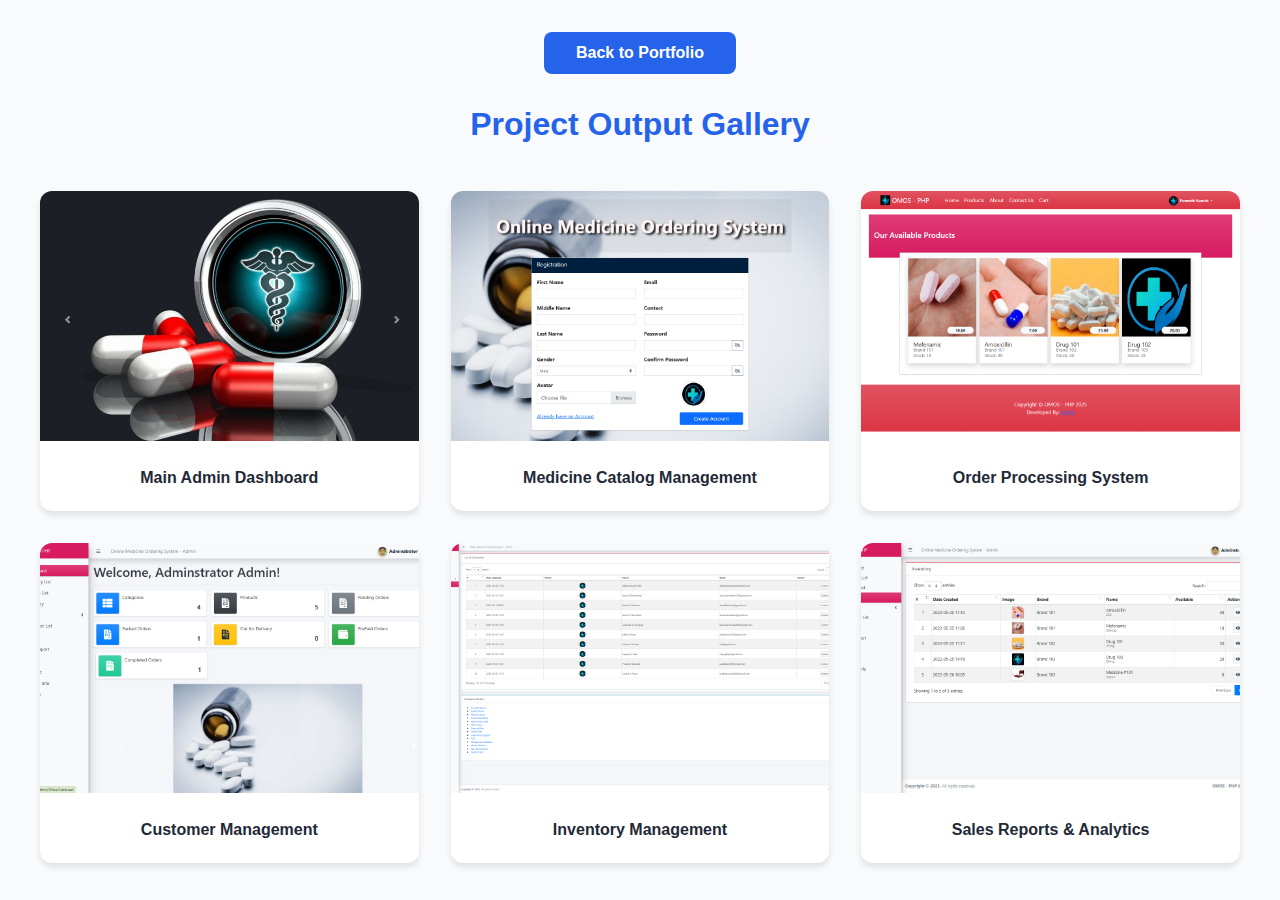
<file: omos-output.html>
<!DOCTYPE html>
<html lang="en">
<head>
    <meta charset="UTF-8">
    <meta name="viewport" content="width=device-width, initial-scale=1.0">
    <title>Project Output - OMOS</title>
    <style>
        * {
            margin: 0;
            padding: 0;
            box-sizing: border-box;
        }

        body {
            font-family: 'Segoe UI', Tahoma, Geneva, Verdana, sans-serif;
            background-color: #f9fafb;
            padding: 2rem;
        }

        .header {
            text-align: center;
            margin-bottom: 3rem;
        }

        .header h1 {
            color: #2563eb;
            margin-bottom: 1rem;
        }

        .back-btn {
            display: inline-block;
            padding: 0.75rem 2rem;
            background-color: #2563eb;
            color: white;
            text-decoration: none;
            border-radius: 8px;
            font-weight: 600;
            margin-bottom: 2rem;
        }

        .back-btn:hover {
            background-color: #1e40af;
        }

        .gallery {
            max-width: 1200px;
            margin: 0 auto;
            display: grid;
            grid-template-columns: repeat(auto-fit, minmax(300px, 1fr));
            gap: 2rem;
        }

        .gallery-item {
            background-color: white;
            border-radius: 12px;
            box-shadow: 0 4px 6px rgba(0, 0, 0, 0.1);
            overflow: hidden;
            transition: transform 0.3s, box-shadow 0.3s;
        }

        .gallery-item:hover {
            transform: translateY(-5px);
            box-shadow: 0 10px 15px rgba(0, 0, 0, 0.1);
        }

        .gallery-item img {
            width: 100%;
            height: 250px;
            object-fit: cover;
        }

        .gallery-item-title {
            padding: 1.5rem;
            text-align: center;
            font-weight: 600;
            color: #1f2937;
        }

        @media (max-width: 768px) {
            .gallery {
                grid-template-columns: 1fr;
            }

            body {
                padding: 1rem;
            }
        }
    </style>
</head>
<body>
    <div class="header">
        <a href="index.html#projects" class="back-btn">Back to Portfolio</a>
        <h1>Project Output Gallery</h1>
    </div>

    <div class="gallery">
        <div class="gallery-item">
            <img src="Images/Projects/Dashboard.jpg" alt="Screenshot 1">
            <div class="gallery-item-title">Main Admin Dashboard</div>
        </div>

        <div class="gallery-item">
            <img src="Images/Projects/Dashboard2.png" alt="Screenshot 2">
            <div class="gallery-item-title">Medicine Catalog Management</div>
        </div>

        <div class="gallery-item">
            <img src="Images/Projects/Dashboard3.png" alt="Screenshot 3">
            <div class="gallery-item-title">Order Processing System</div>
        </div>

        <div class="gallery-item">
            <img src="Images/Projects/Dashboard4.png" alt="Screenshot 4">
            <div class="gallery-item-title">Customer Management</div>
        </div>

        <div class="gallery-item">
            <img src="Images/Projects/Dashboard5.png" alt="Screenshot 5">
            <div class="gallery-item-title">Inventory Management</div>
        </div>

        <div class="gallery-item">
            <img src="Images/Projects/Dashboard6.png" alt="Screenshot 6">
            <div class="gallery-item-title">Sales Reports & Analytics</div>
        </div>
    </div>
</body>
</html>
</file>
